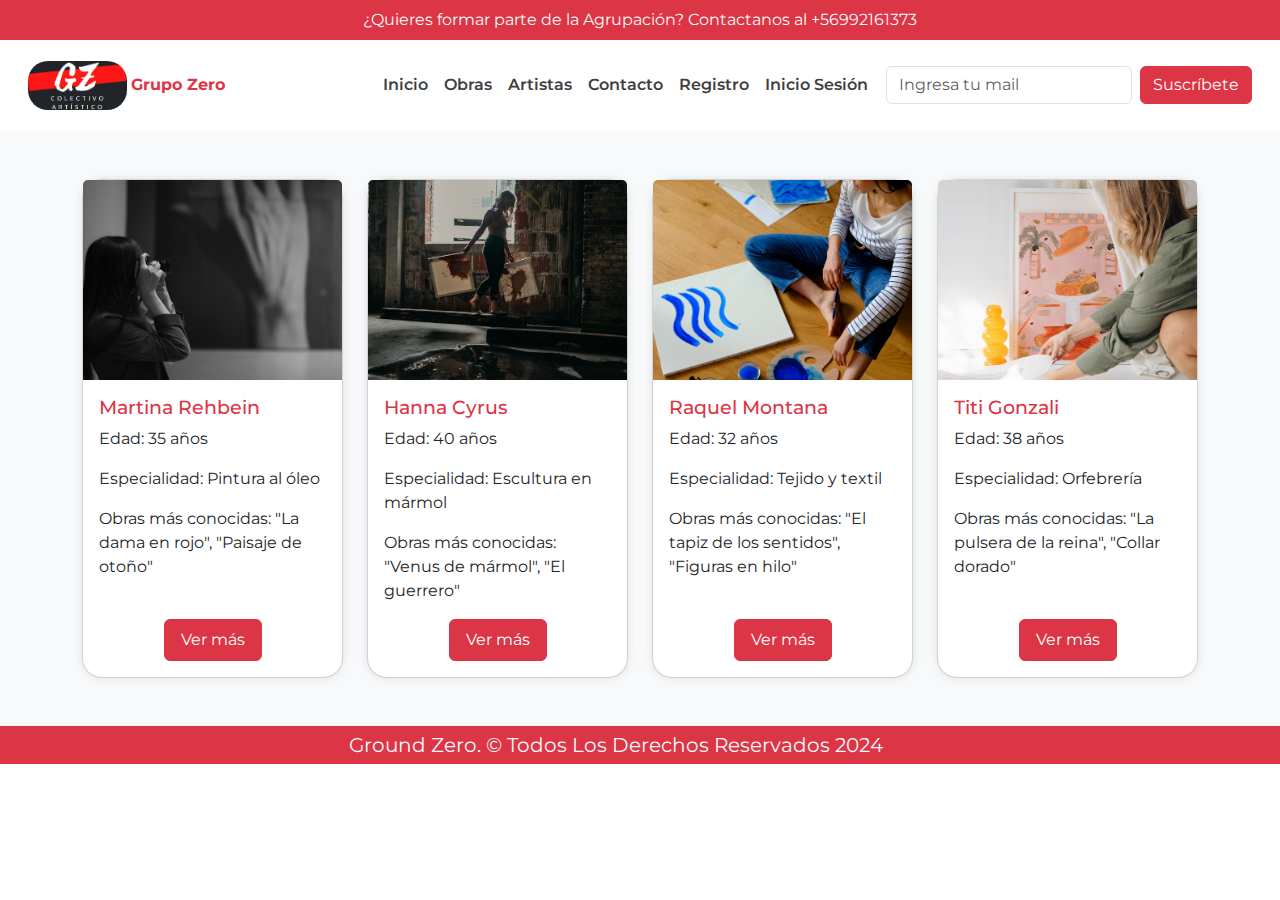
<file: assets/artistas.html>
<!DOCTYPE html>
<html lang="es">
<head>
    <!-- Required meta tags -->
    <meta charset="utf-8">
    <meta name="viewport" content="width=device-width, initial-scale=1">

    <!-- Bootstrap CSS -->
    <link href="https://cdn.jsdelivr.net/npm/bootstrap@5.0.0-beta2/dist/css/bootstrap.min.css" rel="stylesheet">
    <link rel="stylesheet" href="./css/estilo.css">

    <title>Grupo Zero - Artistas</title>
</head>
<body>
<!-- ENCABEZADO -->
<header class="container-fluid bg-danger d-flex justify-content-center">
    <p class="text-light mb-0 p-2 fs-6">¿Quieres formar parte de la Agrupación? Contactanos al +56992161373</p>
</header>

<nav  class="navbar navbar-expand-lg navbar-light p-3"  id="menu">
    <div class="container-fluid">
        <a class="navbar-brand" href="#">
            <img src="./img/GZ-logo.png" style="width: 30%; border-radius: 20px; opacity: 1;" alt="">   
            <span class="fs-7 text-danger fw-bold">Grupo Zero</span>
        </a>
        <button class="navbar-toggler" type="button" data-bs-toggle="collapse" data-bs-target="#navbarSupportedContent" aria-controls="navbarSupportedContent" aria-expanded="false" aria-label="Toggle navigation">
            <span class="navbar-toggler-icon"></span>
        </button>

        <div class="collapse navbar-collapse" id="navbarSupportedContent">
            <ul class="navbar-nav me-auto mb-2 mb-lg-0">
                <li class="nav-item">
                    <a class="nav-link" aria-current="page" href="index.html">Inicio</a>
                </li>
                <li class="nav-item">
                    <a class="nav-link" href="obras.html">Obras</a>
                </li>
                <li class="nav-item">
                    <a class="nav-link" href="artistas.html">Artistas</a>
                </li>
                <li class="nav-item">
                    <a class="nav-link" href="index.html#seccion-contacto">Contacto</a>
                </li>
                <li class="nav-item">
                    <a class="nav-link" href="registro.html">Registro</a>
                </li>
                <li class="nav.nav-item">
                    <a class="nav-link" href="iniciosesion.html">Inicio Sesión</a>
                </li>
            </ul>
            <form class="d-flex">
                <input class="form-control me-2" type="email" placeholder="Ingresa tu mail" aria-label="Suscríbete">
                <button class="btn btn-danger btn-danger" type="button">Suscríbete</button>
            </form>
        </div>
    </div>
</nav>

<!-- Contenido de la página -->
<div class="container-fluid bg-light py-5">
    <div class="container">
        <div class="row row-cols-1 row-cols-md-2 row-cols-lg-4 g-4">
            <div class="col">
                <div class="card h-100" data-url="obras.html">
                    <img src="./img/martina rehbein.jpg" class="card-img-top" alt="Artista 1">
                    <div class="card-body d-flex flex-column">
                        <h5 class="card-title">Martina Rehbein</h5>
                        <p class="card-text">Edad: 35 años</p>
                        <p class="card-text">Especialidad: Pintura al óleo</p>
                        <p class="card-text">Obras más conocidas: "La dama en rojo", "Paisaje de otoño"</p>
                        <a href="#" class="mt-auto btn btn-danger align-self-center">Ver más</a>
                    </div>
                </div>
            </div>
            <div class="col">
                <div class="card h-100" data-url="obras.html">
                    <img src="./img/hannacyrus.jpg" class="card-img-top" alt="Artista 2">
                    <div class="card-body d-flex flex-column">
                        <h5 class="card-title">Hanna Cyrus</h5>
                        <p class="card-text">Edad: 40 años</p>
                        <p class="card-text">Especialidad: Escultura en mármol</p>
                        <p class="card-text">Obras más conocidas: "Venus de mármol", "El guerrero"</p>
                        <a href="#" class="mt-auto btn btn-danger align-self-center">Ver más</a>
                    </div>
                </div>
            </div>
            <div class="col">
                <div class="card h-100" data-url="obras.html">
                    <img src="./img/raquelmontana.jpg" class="card-img-top" alt="Artista 3">
                    <div class="card-body d-flex flex-column">
                        <h5 class="card-title">Raquel Montana</h5>
                        <p class="card-text">Edad: 32 años</p>
                        <p class="card-text">Especialidad: Tejido y textil</p>
                        <p class="card-text">Obras más conocidas: "El tapiz de los sentidos", "Figuras en hilo"</p>
                        <a href="#" class="mt-auto btn btn-danger align-self-center">Ver más</a>
                    </div>
                </div>
            </div>
            <div class="col">
                <div class="card h-100" data-url="obras.html">
                    <img src="./img/titigoonzali.jpg" class="card-img-top" alt="Artista 4">
                    <div class="card-body d-flex flex-column">
                        <h5 class="card-title">Titi Gonzali</h5>
                        <p class="card-text">Edad: 38 años</p>
                        <p class="card-text">Especialidad: Orfebrería</p>
                        <p class="card-text">Obras más conocidas: "La pulsera de la reina", "Collar dorado"</p>
                        <a href="#" class="mt-auto btn btn-danger align-self-center">Ver más</a>
                    </div>
                </div>
            </div>
        </div>
    </div>
</div>
<!-- FOOTER -->
<footer class="w-100 bg-danger text-light py-1">
    <div class="container-fluid d-flex justify-content-center align-items-center">
        <p class="fs-5 me-3 mb-0">Ground Zero. &copy; Todos Los Derechos Reservados 2024</p>
        <div id="iconos">
            <a href="#" class="text-light me-3"><i class="bi bi-facebook"></i></a>
            <a href="#" class="text-light me-3"><i class="bi bi-twitter"></i></a>
            <a href="#" class="text-light"><i class="bi bi-instagram"></i></a>
        </div>
    </div>
</footer>

<!-- Bootstrap Bundle with Popper -->
<script src="https://cdn.jsdelivr.net/npm/bootstrap@5.0.0-beta2/dist/js/bootstrap.bundle.min.js" integrity="sha384-b5kHyXgcpbZJO/tY9Ul7kGkf1S0CWuKcCD38l8YkeH8z8QjE0GmW1gYU5S9FOnJ0" crossorigin="anonymous"></script>
<!-- JavaScript -->
<script src="./js/script.js"></script>
</body>
</html>
</file>
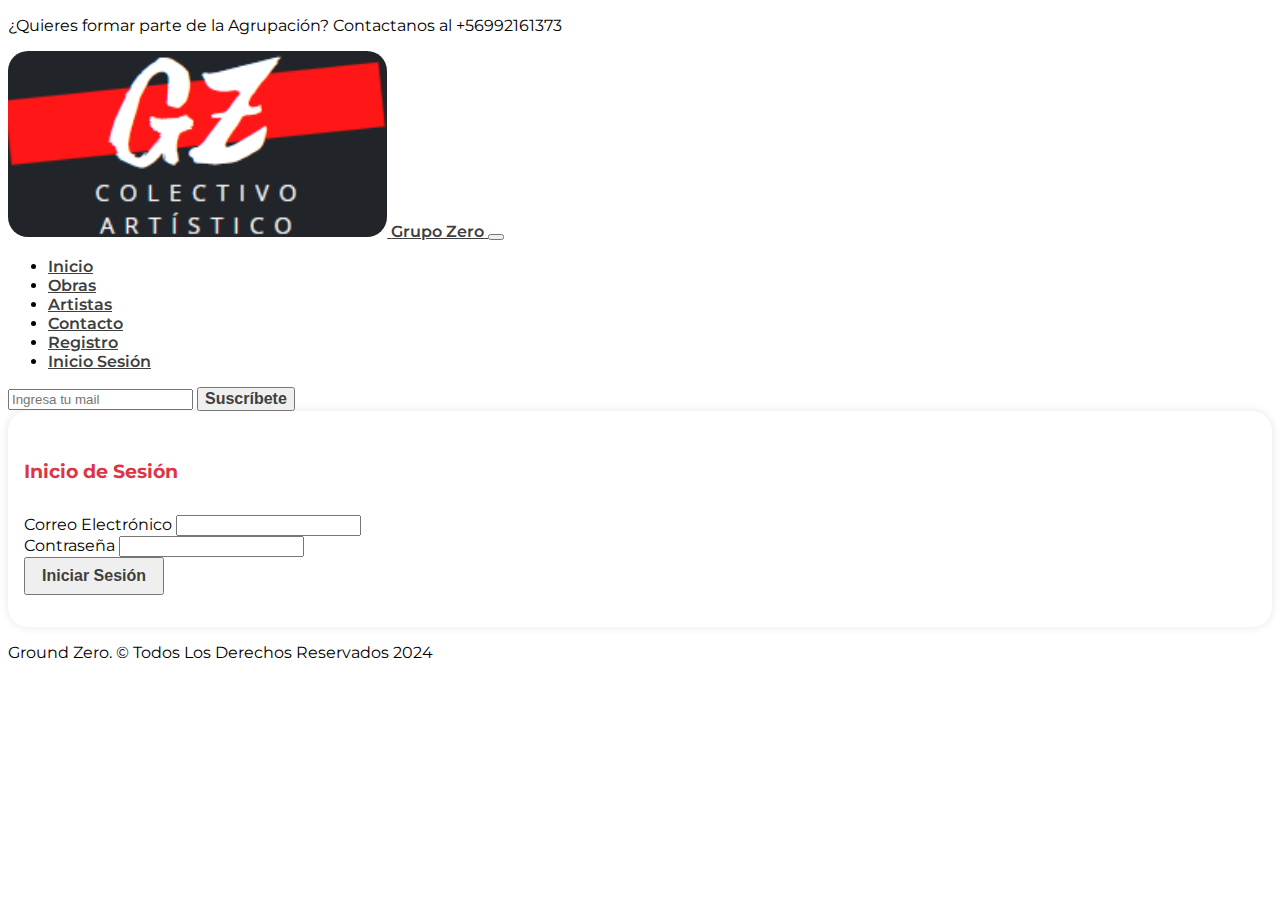
<file: assets/iniciosesion.html>
<!DOCTYPE html>
<html lang="es">
<head>
    <!-- Required meta tags -->
    <meta charset="utf-8">
    <meta name="viewport" content="width=device-width, initial-scale=1">

    <!-- Bootstrap CSS -->
    <link href="https://cdn.jsdelivr.net/npm/bootstrap@5.0.0-beta2/dist/css/bootstrap.min.css" rel="stylesheet" integrity="sha384-BmbxuPwQa2lc/FVzBcNJ7UAyJxM6wuqIj61tLrc4wSX0szH/Ev+nYRRuWlolflfl" crossorigin="anonymous">
    <link rel="stylesheet" href="./css/estilo.css"> <!-- Estilos CSS externos -->

    <title>Iniciar Sesión - Grupo Zero</title>
</head>
<body>
    <!-- Encabezado -->
    <header class="container-fluid bg-danger d-flex justify-content-center">
        <p class="text-light mb-0 p-2 fs-6">¿Quieres formar parte de la Agrupación? Contactanos al +56992161373</p>
    </header>
    
    <nav  class="navbar navbar-expand-lg navbar-light p-3"  id="menu">
        <div class="container-fluid">
            <a class="navbar-brand" href="#">
                <img src="./img/GZ-logo.png" style="width: 30%; border-radius: 20px; opacity: 1;" alt="">   
                <span class="fs-7 text-danger fw-bold">Grupo Zero</span>
            </a>
            <button class="navbar-toggler" type="button" data-bs-toggle="collapse" data-bs-target="#navbarSupportedContent" aria-controls="navbarSupportedContent" aria-expanded="false" aria-label="Toggle navigation">
                <span class="navbar-toggler-icon"></span>
            </button>
    
            <div class="collapse navbar-collapse" id="navbarSupportedContent">
                <ul class="navbar-nav me-auto mb-2 mb-lg-0">
                    <li class="nav-item">
                        <a class="nav-link" aria-current="page" href="index.html">Inicio</a>
                    </li>
                    <li class="nav-item">
                        <a class="nav-link" href="obras.html">Obras</a>
                    </li>
                    <li class="nav-item">
                        <a class="nav-link" href="artistas.html">Artistas</a>
                    </li>
                    <li class="nav-item">
                        <a class="nav-link" href="index.html#seccion-contacto">Contacto</a>
                    </li>
                    <li class="nav-item">
                        <a class="nav-link" href="registro.html">Registro</a>
                    </li>
                    <li class="nav.nav-item">
                        <a class="nav-link" href="iniciosesion.html">Inicio Sesión</a>
                    </li>
                </ul>
                <form class="d-flex">
                    <input class="form-control me-2" type="email" placeholder="Ingresa tu mail" aria-label="Suscríbete">
                    <button class="btn btn-danger btn-danger" type="button">Suscríbete</button>
                </form>
            </div>
        </div>
    </nav>
    

    <!-- Contenido de la página -->
    <div class="container mt-5">
        <div class="row justify-content-center">
            <div class="col-md-6">
                <div class="card">
                    <div class="card-body">
                        <h5 class="card-title text-center">Inicio de Sesión</h5>
                        <form id="form-inicio-sesion">
                            <div class="mb-3">
                                <label for="inputEmail" class="form-label">Correo Electrónico</label>
                                <input type="email" class="form-control" id="inputEmail">
                            </div>
                            <div class="mb-3">
                                <label for="inputPassword" class="form-label">Contraseña</label>
                                <input type="password" class="form-control" id="inputPassword">
                            </div>
                            <div class="text-center">
                                <button type="submit" class="btn btn-danger">Iniciar Sesión</button>
                            </div>
                        </form>
                        <p class="text-center mt-3" id="mensaje-inicio-sesion"></p>
                    </div>
                </div>
            </div>
        </div>
    </div>
    

    <footer class="w-100 bg-danger text-light py-1">
        <div class="container-fluid d-flex justify-content-center align-items-center">
            <p class="fs-5 me-3 mb-0">Ground Zero. &copy; Todos Los Derechos Reservados 2024</p>
            <div id="iconos">
                <a href="#" class="text-light me-3"><i class="bi bi-facebook"></i></a>
                <a href="#" class="text-light me-3"><i class="bi bi-twitter"></i></a>
                <a href="#" class="text-light"><i class="bi bi-instagram"></i></a>
            </div>
        </div>
    </footer>

    <!-- Bootstrap Bundle with Popper -->
    <script src="https://cdn.jsdelivr.net/npm/bootstrap@5.0.0-beta2/dist/js/bootstrap.bundle.min.js" integrity="sha384-b5kHyXgcpbZJO/tY9Ul7kGkf1S0CWuKcCD38l8YkeH8z8QjE0GmW1gYU5S9FOnJ0" crossorigin="anonymous"></script>
    <script src="./js/iniciosesion.js"></script> <!-- JavaScript externo para iniciar sesión -->
</body>
</html>
</file>
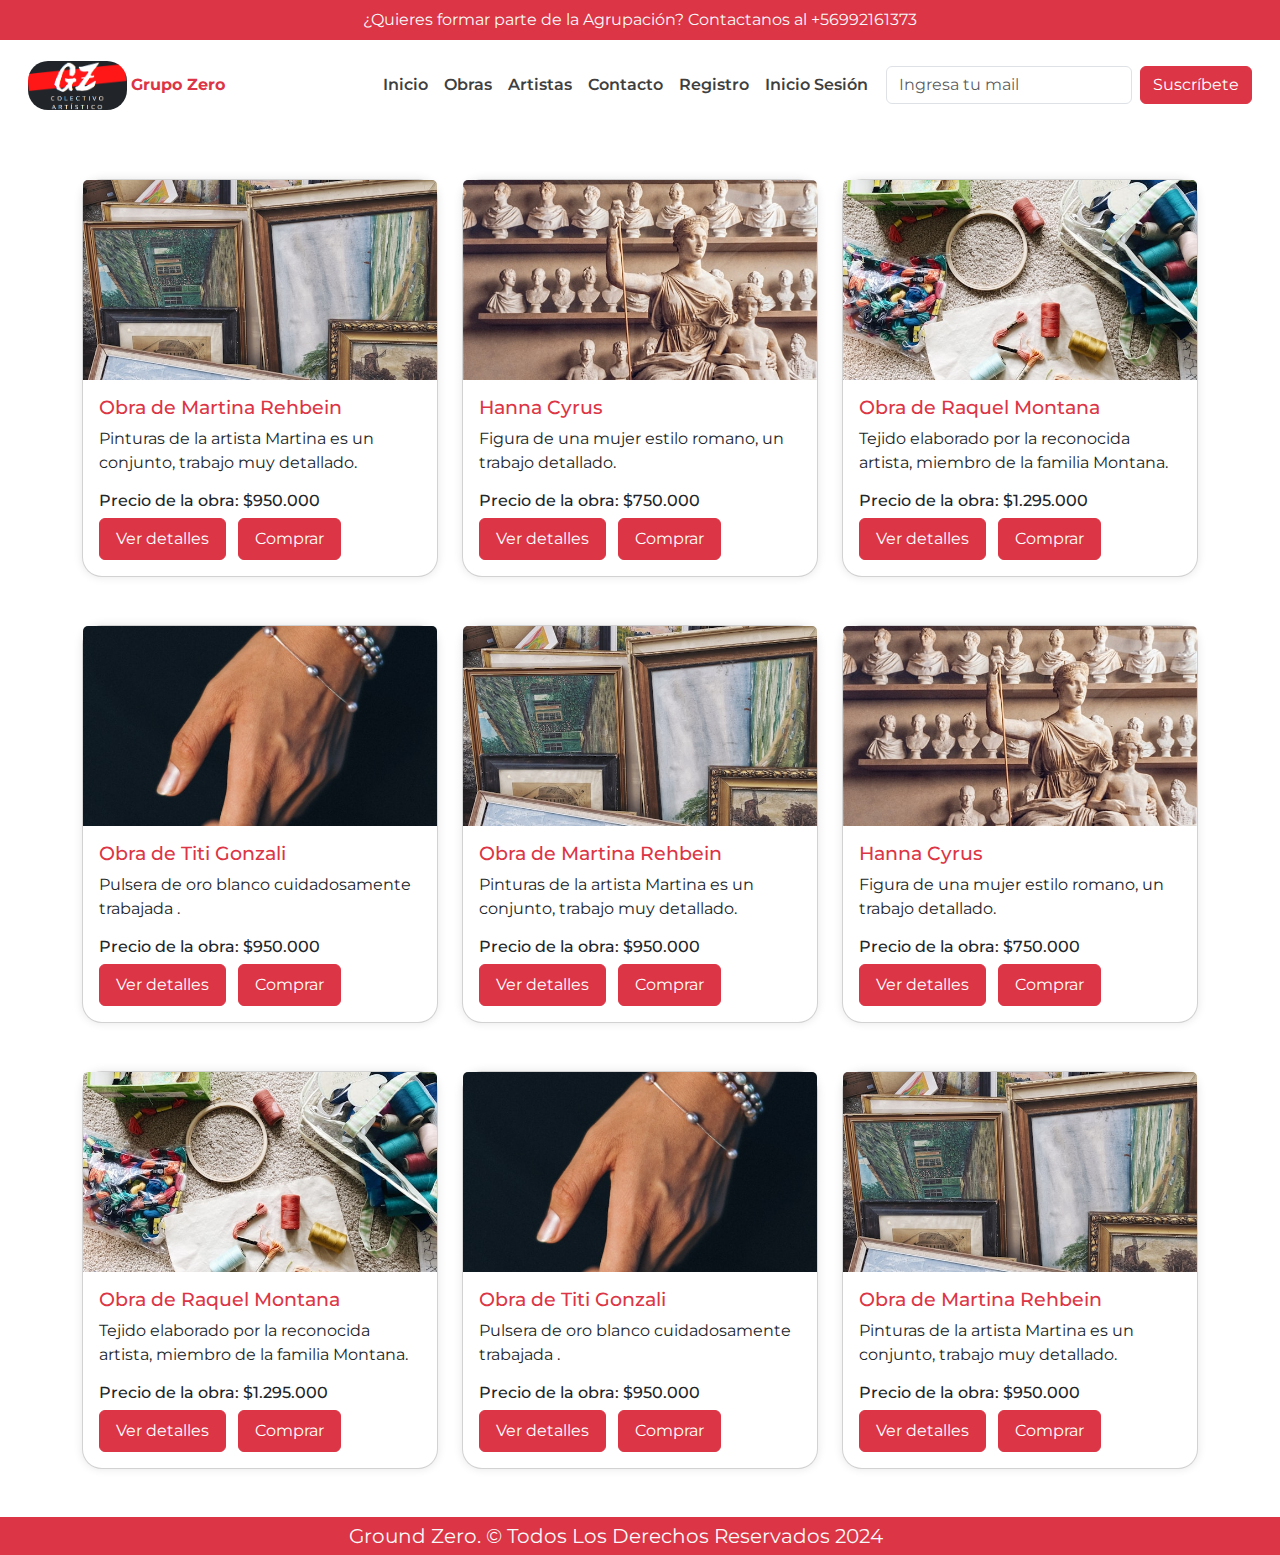
<file: assets/obras.html>
<!DOCTYPE html>
<html lang="es">
<head>
    <!-- Required meta tags -->
    <meta charset="utf-8">
    <meta name="viewport" content="width=device-width, initial-scale=1">

    <!-- Bootstrap CSS -->
    <link href="https://cdn.jsdelivr.net/npm/bootstrap@5.0.0-beta2/dist/css/bootstrap.min.css" rel="stylesheet">
    <link rel="stylesheet" href="./css/estilo.css">

    <title>Grupo Zero - Obras</title>
</head>
<body>
<!-- ENCABEZADO -->
<header class="container-fluid bg-danger d-flex justify-content-center">
    <p class="text-light mb-0 p-2 fs-6">¿Quieres formar parte de la Agrupación? Contactanos al +56992161373</p>
</header>

<nav  class="navbar navbar-expand-lg navbar-light p-3"  id="menu">
    <div class="container-fluid">
        <a class="navbar-brand" href="#">
            <img src="./img/GZ-logo.png" style="width: 30%; border-radius: 20px; opacity: 1;" alt="">   
            <span class="fs-7 text-danger fw-bold">Grupo Zero</span>
        </a>
        <button class="navbar-toggler" type="button" data-bs-toggle="collapse" data-bs-target="#navbarSupportedContent" aria-controls="navbarSupportedContent" aria-expanded="false" aria-label="Toggle navigation">
            <span class="navbar-toggler-icon"></span>
        </button>

        <div class="collapse navbar-collapse" id="navbarSupportedContent">
            <ul class="navbar-nav me-auto mb-2 mb-lg-0">
                <li class="nav-item">
                    <a class="nav-link" aria-current="page" href="index.html">Inicio</a>
                </li>
                <li class="nav-item">
                    <a class="nav-link" href="obras.html">Obras</a>
                </li>
                <li class="nav-item">
                    <a class="nav-link" href="artistas.html">Artistas</a>
                </li>
                <li class="nav-item">
                    <a class="nav-link" href="index.html#seccion-contacto">Contacto</a>
                </li>
                <li class="nav-item">
                    <a class="nav-link" href="registro.html">Registro</a>
                </li>
                <li class="nav.nav-item">
                    <a class="nav-link" href="iniciosesion.html">Inicio Sesión</a>
                </li>
            </ul>
            <form class="d-flex">
                <input class="form-control me-2" type="email" placeholder="Ingresa tu mail" aria-label="Suscríbete">
                <button class="btn btn-danger btn-danger" type="button">Suscríbete</button>
            </form>
        </div>
    </div>
</nav>


<!-- Contenido de la página -->
<div class="container my-5">
    <div class="row row-cols-1 row-cols-md-3 g-4">
        <div class="col">
            <div class="card">
                <img src="./img/pintura_default_unsplash.jpg" class="card-img-top" alt="Pintura">
                <div class="card-body">
                    <h5 class="card-title">Obra de Martina Rehbein</h5>
                    <p class="card-text">Pinturas de la artista Martina es un conjunto, trabajo muy detallado.</p>
                    <h5 class="card-price">Precio de la obra: $950.000</h5>
                    <a href="#" class="btn btn-danger">Ver detalles</a>
                    <a href="#" class="btn btn-danger ms-2">Comprar</a>
                </div>
            </div>
        </div>
        <div class="col">
            <div class="card">
                <img src="./img/escultura-unsplash (2).jpg" class="card-img-top" alt="Escultura">
                <div class="card-body">
                    <h5 class="card-title">Hanna Cyrus</h5>
                    <p class="card-text">Figura de una mujer estilo romano, un trabajo detallado.</p>
                    <h5 class="card-price">Precio de la obra: $750.000</h5>
                    <a href="#" class="btn btn-danger">Ver detalles</a>
                    <a href="#" class="btn btn-danger ms-2">Comprar</a>
                </div>
            </div>
        </div>
        <div class="col">
            <div class="card">
                <img src="./img/tejidodefault-unsplash.jpg" class="card-img-top" alt="Tejido">
                <div class="card-body">
                    <h5 class="card-title">Obra de Raquel Montana</h5>
                    <p class="card-text">Tejido elaborado por la reconocida artista, miembro de la familia Montana.</p>
                    <h5 class="card-price">Precio de la obra: $1.295.000</h5>
                    <a href="#" class="btn btn-danger">Ver detalles</a>
                    <a href="#" class="btn btn-danger ms-2">Comprar</a>
                </div>
            </div>
        </div>
        
    </div>
</div>
<div class="container my-5">
    <div class="row row-cols-1 row-cols-md-3 g-4">
        <div class="col">
            <div class="card">
                <img src="./img/orfebreria default-unsplash.jpg" class="card-img-top" alt="Pintura">
                <div class="card-body">
                    <h5 class="card-title">Obra de Titi Gonzali</h5>
                    <p class="card-text">Pulsera de oro blanco cuidadosamente trabajada .</p>
                    <h5 class="card-price">Precio de la obra: $950.000</h5>
                    <a href="#" class="btn btn-danger">Ver detalles</a>
                    <a href="#" class="btn btn-danger ms-2">Comprar</a>
                </div>
            </div>
        </div>
        <div class="col">
            <div class="card">
                <img src="./img/pintura_default_unsplash.jpg" class="card-img-top" alt="Pintura">
                <div class="card-body">
                    <h5 class="card-title">Obra de Martina Rehbein</h5>
                    <p class="card-text">Pinturas de la artista Martina es un conjunto, trabajo muy detallado.</p>
                    <h5 class="card-price">Precio de la obra: $950.000</h5>
                    <a href="#" class="btn btn-danger">Ver detalles</a>
                    <a href="#" class="btn btn-danger ms-2">Comprar</a>
                </div>
            </div>
        </div>
        <div class="col">
            <div class="card">
                <img src="./img/escultura-unsplash (2).jpg" class="card-img-top" alt="Escultura">
                <div class="card-body">
                    <h5 class="card-title">Hanna Cyrus</h5>
                    <p class="card-text">Figura de una mujer estilo romano, un trabajo detallado.</p>
                    <h5 class="card-price">Precio de la obra: $750.000</h5>
                    <a href="#" class="btn btn-danger">Ver detalles</a>
                    <a href="#" class="btn btn-danger ms-2">Comprar</a>
                </div>
            </div>
        </div>
    </div>
</div>
<div class="container my-5">
    <div class="row row-cols-1 row-cols-md-3 g-4">
        <div class="col">
            <div class="card">
                <img src="./img/tejidodefault-unsplash.jpg" class="card-img-top" alt="Tejido">
                <div class="card-body">
                    <h5 class="card-title">Obra de Raquel Montana</h5>
                    <p class="card-text">Tejido elaborado por la reconocida artista, miembro de la familia Montana.</p>
                    <h5 class="card-price">Precio de la obra: $1.295.000</h5>
                    <a href="#" class="btn btn-danger">Ver detalles</a>
                    <a href="#" class="btn btn-danger ms-2">Comprar</a>
                </div>
            </div>
        </div>
        <div class="col">
            <div class="card">
                <img src="./img/orfebreria default-unsplash.jpg" class="card-img-top" alt="Pintura">
                <div class="card-body">
                    <h5 class="card-title">Obra de Titi Gonzali</h5>
                    <p class="card-text">Pulsera de oro blanco cuidadosamente trabajada .</p>
                    <h5 class="card-price">Precio de la obra: $950.000</h5>
                    <a href="#" class="btn btn-danger">Ver detalles</a>
                    <a href="#" class="btn btn-danger ms-2">Comprar</a>
                </div>
            </div>
        </div>
        <div class="col">
            <div class="card">
                <img src="./img/pintura_default_unsplash.jpg" class="card-img-top" alt="Pintura">
                <div class="card-body">
                    <h5 class="card-title">Obra de Martina Rehbein</h5>
                    <p class="card-text">Pinturas de la artista Martina es un conjunto, trabajo muy detallado.</p>
                    <h5 class="card-price">Precio de la obra: $950.000</h5>
                    <a href="#" class="btn btn-danger">Ver detalles</a>
                    <a href="#" class="btn btn-danger ms-2">Comprar</a>
                </div>
            </div>
        </div>
    </div>
</div>

<!-- FOOTER -->
<footer class="w-100 bg-danger text-light py-1">
    <div class="container-fluid d-flex justify-content-center align-items-center">
        <p class="fs-5 me-3 mb-0">Ground Zero. &copy; Todos Los Derechos Reservados 2024</p>
        <div id="iconos">
            <a href="#" class="text-light me-3"><i class="bi bi-facebook"></i></a>
            <a href="#" class="text-light me-3"><i class="bi bi-twitter"></i></a>
            <a href="#" class="text-light"><i class="bi bi-instagram"></i></a>
        </div>
    </div>
</footer>

<!-- Bootstrap Bundle with Popper -->
<script src="https://cdn.jsdelivr.net/npm/bootstrap@5.0.0-beta2/dist/js/bootstrap.bundle.min.js" integrity="sha384-b5kHyXgcpbZJO/tY9Ul7kGkf1S0CWuKcCD38l8YkeH8z8QjE0GmW1gYU5S9FOnJ0" crossorigin="anonymous"></script>
<!-- JavaScript -->
<script src="./js/script_obras.js"></script>
</body>
</html>
</file>
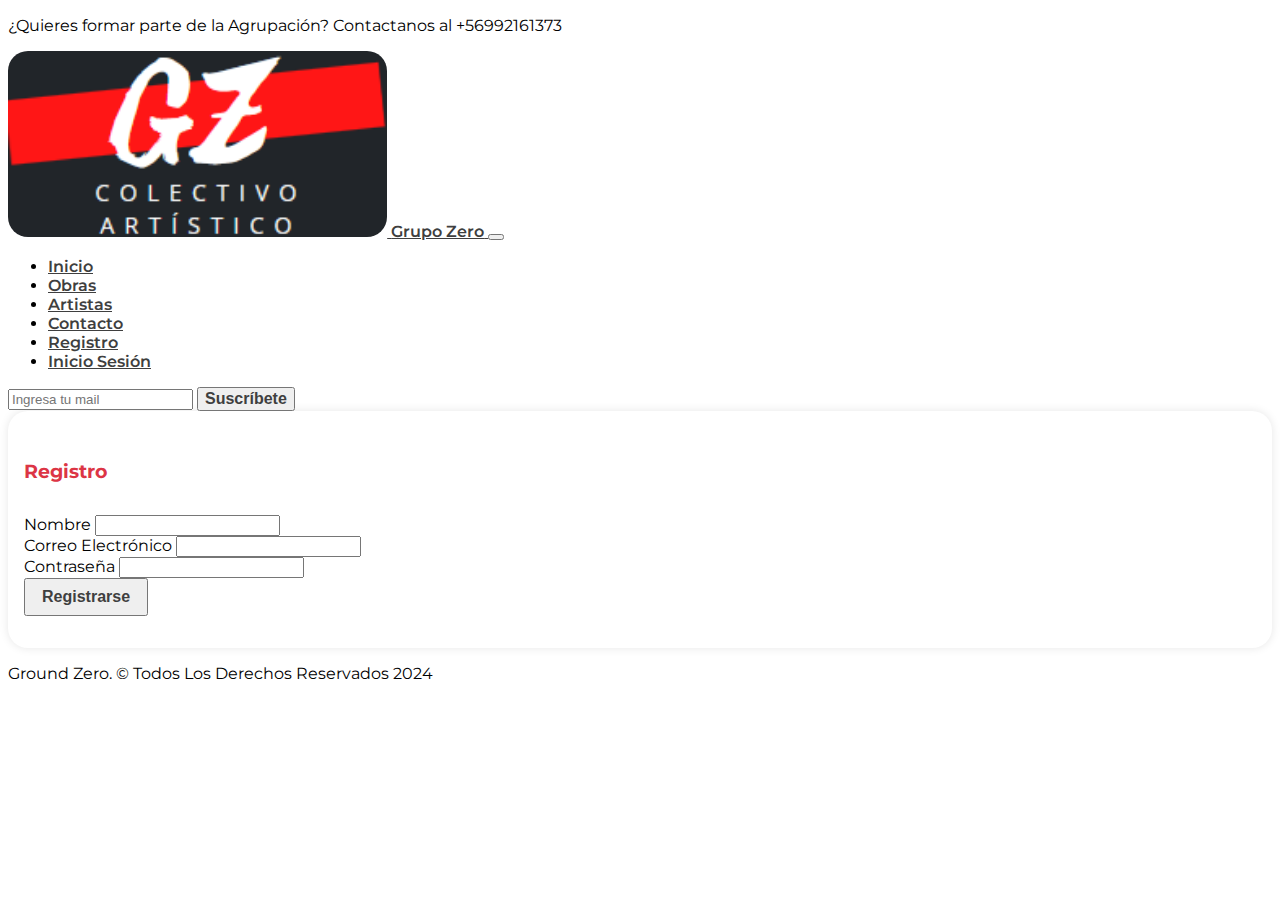
<file: assets/registro.html>
<!DOCTYPE html>
<html lang="es">
<head>
    <!-- Required meta tags -->
    <meta charset="utf-8">
    <meta name="viewport" content="width=device-width, initial-scale=1">

    <!-- Bootstrap CSS -->
    <link href="https://cdn.jsdelivr.net/npm/bootstrap@5.0.0-beta2/dist/css/bootstrap.min.css" rel="stylesheet" integrity="sha384-BmbxuPwQa2lc/FVzBcNJ7UAyJxM6wuqIj61tLrc4wSX0szH/Ev+nYRRuWlolflfl" crossorigin="anonymous">
    <link rel="stylesheet" href="./css/estilo.css"> <!-- Estilos CSS externos -->

    <title>Registro - Grupo Zero</title>
</head>
<body>
    <!-- Encabezado -->
    <header class="container-fluid bg-danger d-flex justify-content-center">
        <p class="text-light mb-0 p-2 fs-6">¿Quieres formar parte de la Agrupación? Contactanos al +56992161373</p>
    </header>
    
    <nav  class="navbar navbar-expand-lg navbar-light p-3"  id="menu">
        <div class="container-fluid">
            <a class="navbar-brand" href="#">
                <img src="./img/GZ-logo.png" style="width: 30%; border-radius: 20px; opacity: 1;" alt="">   
                <span class="fs-7 text-danger fw-bold">Grupo Zero</span>
            </a>
            <button class="navbar-toggler" type="button" data-bs-toggle="collapse" data-bs-target="#navbarSupportedContent" aria-controls="navbarSupportedContent" aria-expanded="false" aria-label="Toggle navigation">
                <span class="navbar-toggler-icon"></span>
            </button>
    
            <div class="collapse navbar-collapse" id="navbarSupportedContent">
                <ul class="navbar-nav me-auto mb-2 mb-lg-0">
                    <li class="nav-item">
                        <a class="nav-link" aria-current="page" href="index.html">Inicio</a>
                    </li>
                    <li class="nav-item">
                        <a class="nav-link" href="obras.html">Obras</a>
                    </li>
                    <li class="nav-item">
                        <a class="nav-link" href="artistas.html">Artistas</a>
                    </li>
                    <li class="nav-item">
                        <a class="nav-link" href="index.html#seccion-contacto">Contacto</a>
                    </li>
                    <li class="nav-item">
                        <a class="nav-link" href="registro.html">Registro</a>
                    </li>
                    <li class="nav.nav-item">
                        <a class="nav-link" href="iniciosesion.html">Inicio Sesión</a>
                    </li>
                </ul>
                <form class="d-flex">
                    <input class="form-control me-2" type="email" placeholder="Ingresa tu mail" aria-label="Suscríbete">
                    <button class="btn btn-danger btn-danger" type="button">Suscríbete</button>
                </form>
            </div>
        </div>
    </nav>
    
    
    <!-- Contenido de la página -->
    <div class="container mt-5">
        <div class="row justify-content-center">
            <div class="col-md-6">
                <div class="card">
                    <div class="card-body">
                        <h5 class="card-title text-center text-danger">Registro</h5>
                        <form id="form-registro">
                            <div class="mb-3">
                                <label for="inputNombre" class="form-label">Nombre</label>
                                <input type="text" class="form-control" id="inputNombre">
                            </div>
                            <div class="mb-3">
                                <label for="inputEmail" class="form-label">Correo Electrónico</label>
                                <input type="email" class="form-control" id="inputEmail">
                            </div>
                            <div class="mb-3">
                                <label for="inputPassword" class="form-label">Contraseña</label>
                                <input type="password" class="form-control" id="inputPassword">
                            </div>
                            <div class="text-center">
                                <button type="submit" class="btn btn-danger">Registrarse</button>
                            </div>
                        </form>
                        <p class="text-center mt-3" id="mensaje-registro"></p>
                    </div>
                </div>
            </div>
        </div>
    </div>

    <!-- Footer -->
    <footer class="w-100 bg-danger text-light py-1">
        <div class="container-fluid d-flex justify-content-center align-items-center">
            <p class="fs-5 me-3 mb-0">Ground Zero. &copy; Todos Los Derechos Reservados 2024</p>
            <div id="iconos">
                <a href="#" class="text-light me-3"><i class="bi bi-facebook"></i></a>
                <a href="#" class="text-light me-3"><i class="bi bi-twitter"></i></a>
                <a href="#" class="text-light"><i class="bi bi-instagram"></i></a>
            </div>
        </div>
    </footer>

    <!-- Bootstrap Bundle with Popper -->
    <script src="https://cdn.jsdelivr.net/npm/bootstrap@5.0.0-beta2/dist/js/bootstrap.bundle.min.js" integrity="sha384-b5kHyXgcpbZJO/tY9Ul7kGkf1S0CWuKcCD38l8YkeH8z8QjE0GmW1gYU5S9FOnJ0" crossorigin="anonymous"></script>
    <script src="./js/registro.js"></script>
</body>
</html>
</file>
<file: assets/css/estilo.css>
/* Estilos generales */
@import url('https://fonts.googleapis.com/css2?family=Montserrat&display=swap');

body {
    font-family: 'Montserrat', sans-serif;
    overflow-x: hidden;
}

/* Estilos del menú */
#menu a, button {
    font-size: 16px !important;
    font-weight: 600;
    color: #3f3f3f;
}

.navbar-brand img {
    width: 20%; /* Ajusta el tamaño del logotipo */
}

/* Media Queries */
@media (max-width: 576px) {
    #menu a, button {
        font-size: 14px !important; /* Reduce el tamaño del texto del menú en pantallas pequeñas */
    }

    .navbar-brand img {
        width: 15%; /* Reduce el tamaño del logotipo en pantallas pequeñas */
    }

    .card {
        margin-top: 2rem; /* Espacio superior en pantallas pequeñas */
    }

    .logo {
        width: 50%;
    }
}

/* Estilos del slider de imágenes */
.carousel-inner {
    max-height: 39rem !important;
}

/* Estilos de la sección de nuestro equipo */
#img-equipo {
    max-height: 30rem !important;
    width: 50%;
}

/* Estilos de la sección de nuestro equipo con mapa */
#local {
    margin-top: 50px;
    background-color: #f3f3f3;
    display: flex;
    justify-content: center;
    padding-bottom: 300px;
}

.mapa-container {
    width: 100%;
    overflow: hidden;
    padding-top: 56.25%; /* 16:9 Aspect Ratio (divide 9 by 16 = 0.5625) */
    position: relative;
}

.mapa-container iframe {
    position: absolute;
    top: 0;
    left: 0;
    width: 100%;
    height: 100%;
}

.wrapper-local {
    display: flex;
    flex-direction: row;
    justify-content: space-between;
    align-items: center;
}

.wrapper-local .mapa {
    flex: 1;
    margin-right: 30px; /* Espacio entre el mapa y el texto */
}

.wrapper-local .texto {
    flex: 2;
}

#numeros-local {
    margin: 0 !important;
    padding: 0 !important;
}

#numeros-local div {
    padding: 0 20px 0 0;
    text-align: left;
    height: 48px;
}

#numeros-local div:not(:last-child) {
    border-right: 2px solid #3f3f3f;
}

#numeros-local div:not(:first-child) {
    padding-left: 20px;
}

#numeros-local p {
    margin: 0;
}

/* Estilos del fondo de la sección de contacto */
#bg-contactos {
    position: relative;
    top: -130px;
}

#seccion-contacto {
    background-color: #1b2a4e;
    min-height: 500px;
    position: relative;
}

/* Estilo para el mensaje de confirmación */
.mensaje-enviado {
    background-color: #dc3545;
    color: #fff;
    padding: 10px;
    text-align: center;
    border-radius: 5px;
    display: none; /* Ocultar el mensaje inicialmente */
}

/* Estilos del formulario de contacto */
#contenedor-formulario {
    position: absolute;
    top: 30%;
    left: 50%;
    transform: translate(-50%, -50%);
    background: #fbfafa;
    border-radius: 5px;
}

#titulo-formulario {
    color: #3f3f3f;
}

/* Media Queries */
@media (max-width: 1200px) {
    #intro,
    #equipo {
        width: 90% !important;
        margin: auto;
    }

    #local {
        flex-wrap: wrap;
        padding-top: 30px;
    }

    .wrapper-local {
        width: 90%;
        margin: auto;
        padding-top: 50px;
    }
}

@media (max-width: 768px) {
    #intro,
    #equipo {
        width: 90% !important;
        margin: auto;
    }

    #img-equipo {
        max-height: 20rem !important;
        width: 90%;
    }

    .wrapper-local {
        width: 90%;
        margin: auto;
        padding-top: 50px;
    }

    #local {
        flex-wrap: wrap;
    }
}

@media (max-width: 576px) {
    #servicios-fila-2 {
        width: 90% !important;
        margin: auto;
    }

    #vehiculos,
    #servicios-fila-2 {
        flex-wrap: wrap;
    }

    .icono-wrap {
        width: 100% !important;
        text-align: center;
    }

    #intro,
    #equipo {
        width: 90% !important;
        margin: auto;
    }

    #img-equipo {
        max-height: 18rem !important;
        width: 90%;
    }

    .wrapper-local {
        width: 90%;
        margin: auto;
        padding-top: 50px;
    }

    #contenedor-formulario {
        width: 90% !important;
    }
}

@media (max-width: 320px) {
    #intro h1 {
        font-size: 1.5rem;
    }

    #intro p {
        font-size: 1rem;
    }

    .fs-5 {
        font-size: 0.9rem !important;
    }

    .wrapper-local {
        padding-top: 50px;
    }

    #contenedor-formulario {
        width: 95% !important;
    }
}

/* Estilos del formulario de inicio de sesión */
#form-inicio-sesion {
    margin-top: 2rem;
}

/* Estilos del mensaje de inicio de sesión */
#mensaje-inicio-sesion {
    margin-top: 1rem;
}

/* Estilos para las tarjetas de obra */
.card {
    height: 100%;
    display: flex; /* Usar flexbox para alinear contenido verticalmente */
    flex-direction: column; /* Alinear contenido verticalmente */
    justify-content: space-between; /* Distribuir espacio verticalmente */
}

.card-img-top {
    height: 200px; /* Altura fija para las imágenes */
    object-fit: cover; /* Escalar las imágenes para llenar el contenedor */
}

.card-body {
    flex-grow: 1; /* Permite que el cuerpo de la tarjeta crezca */
    padding: 1rem; /* Ajustar el padding */
}

.card-title {
    font-size: 1.2rem; /* Tamaño de fuente para el título */
}

.card-text {
    font-size: 1rem; /* Tamaño de fuente para el texto */
}

.card-price {
    margin-top: auto; /* Mover el precio hacia la parte inferior */
    font-size: 1rem; /* Tamaño de fuente para el precio */
}

/* Estilos para los botones de las tarjetas de obra */
.card-body .btn {
    font-size: 1rem; /* Tamaño de fuente para los botones */
    padding: 8px 16px; /* Ajustar el padding de los botones */
}

/* Estilos adicionales personalizados */

/* Estilos para la tarjeta de inicio de sesión */
.card {
    border-radius: 20px; /* Esquinas redondeadas */
    box-shadow: 0px 0px 10px rgba(0, 0, 0, 0.1); /* Sombra suave */
}

.card-title {
    color: #dc3545; /* Color de título similar al de otras páginas */
}
</file>
